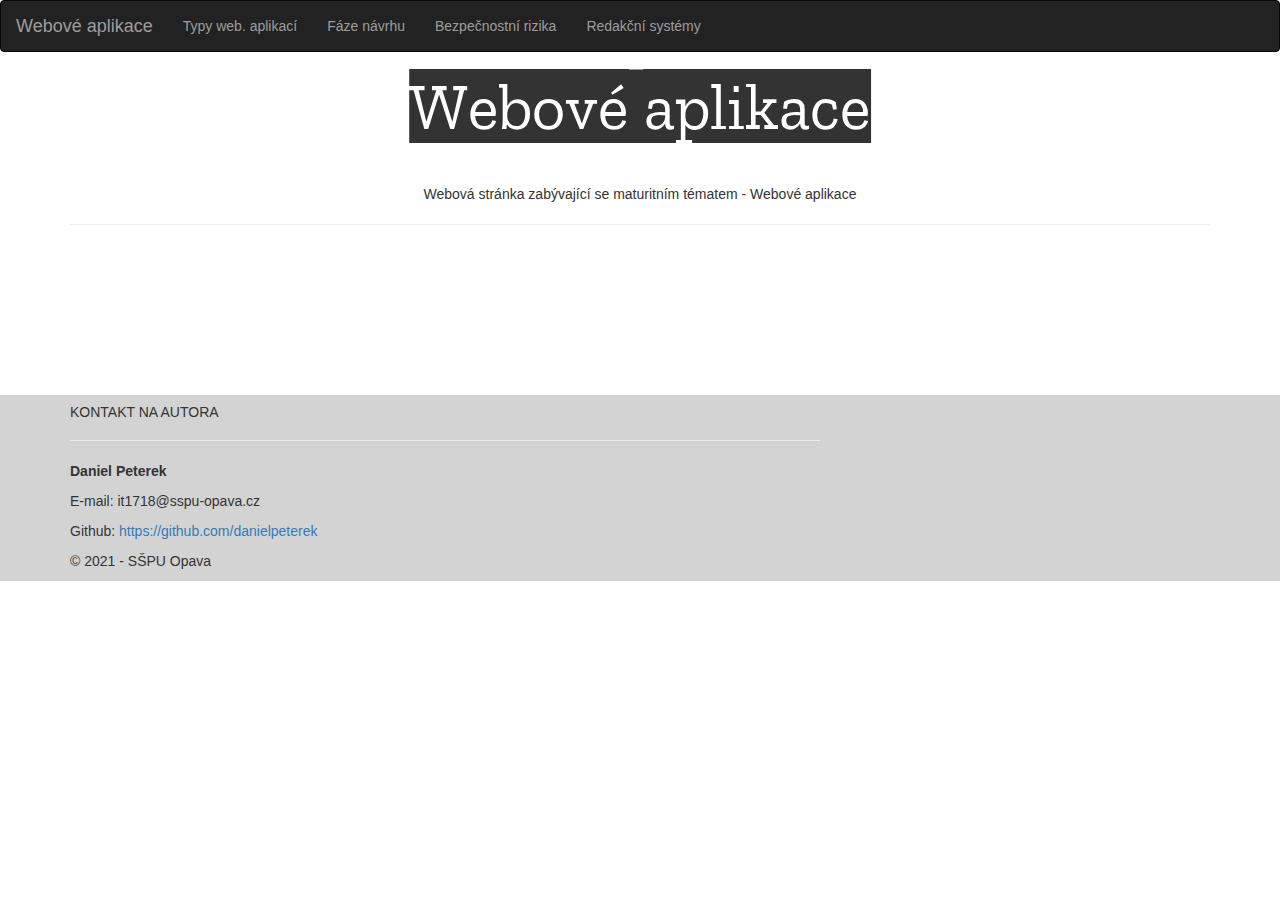
<file: index.html>
<!DOCTYPE html>
<html lang="cs">
    <head>
        <meta charset="utf-8">
        <meta http-equiv="X-UA-Compatible" content="IE=edge">
        <meta name="viewport" content="width=device-width, initial-scale=1">
        <title>Webové aplikace</title>

        <!-- Bootstrap CSS -->
        <link href="https://maxcdn.bootstrapcdn.com/bootstrap/3.3.7/css/bootstrap.min.css" rel="stylesheet">
        <link rel="stylesheet" href="css/style.css">
        <link rel="preconnect" href="https://fonts.gstatic.com">
        <link href="https://fonts.googleapis.com/css2?family=Zilla+Slab+Highlight:wght@700&display=swap" rel="stylesheet">
    </head>

    <body>
        <header>
            <nav class="navbar navbar-inverse">
                <div class="container-fluid">
                  <div class="navbar-header">
                    <a class="navbar-brand" href="index.html">Webové aplikace</a>
                  </div>
                  <ul class="nav navbar-nav">
                    <li><a href="1typy.html">Typy web. aplikací</a></li>
                    <li><a href="2faze.html">Fáze návrhu</a></li>
                    <li><a href="3bezpecnost.html">Bezpečnostní rizika</a></li>
                    <li><a href="4redakcni.html">Redakční systémy</a></li>
                  </ul>
                </div>
              </nav>
        </header>
        <main>
            <h1 class="text-center nadpis">Webové aplikace</h1>
            <div class="container text-center">
                <p>Webová stránka zabývající se maturitním tématem - Webové aplikace</p>
                <hr>
                
            </div>

        </main>
        <footer class="py-5 bg-dark">
            <div class="container">
                <div class="row">
                    <div class="col-sm-12 col-md-8">
                        <h5 class="text-uppercase border-bottom mb-4 pb-3">Kontakt na autora</h5>
                        <hr>
                        <div>
                            <p><b>Daniel Peterek</b></p>
                            <p>E-mail: it1718@sspu-opava.cz</p>
                            <p>Github: <a href="https://github.com/danielpeterek" target="_blank">https://github.com/danielpeterek</a></p>
                            <p>© 2021 - SŠPU Opava</p>
                        </div>
                    </div>
                </div>
            </div>
        </footer>

        <!-- jQuery -->
        <script src="https://ajax.googleapis.com/ajax/libs/jquery/3.5.1/jquery.min.js"></script>
        <!-- Bootstrap JavaScript -->
        <script src="https://maxcdn.bootstrapcdn.com/bootstrap/3.4.1/js/bootstrap.min.js"></script>
    </body>
</html>
</file>
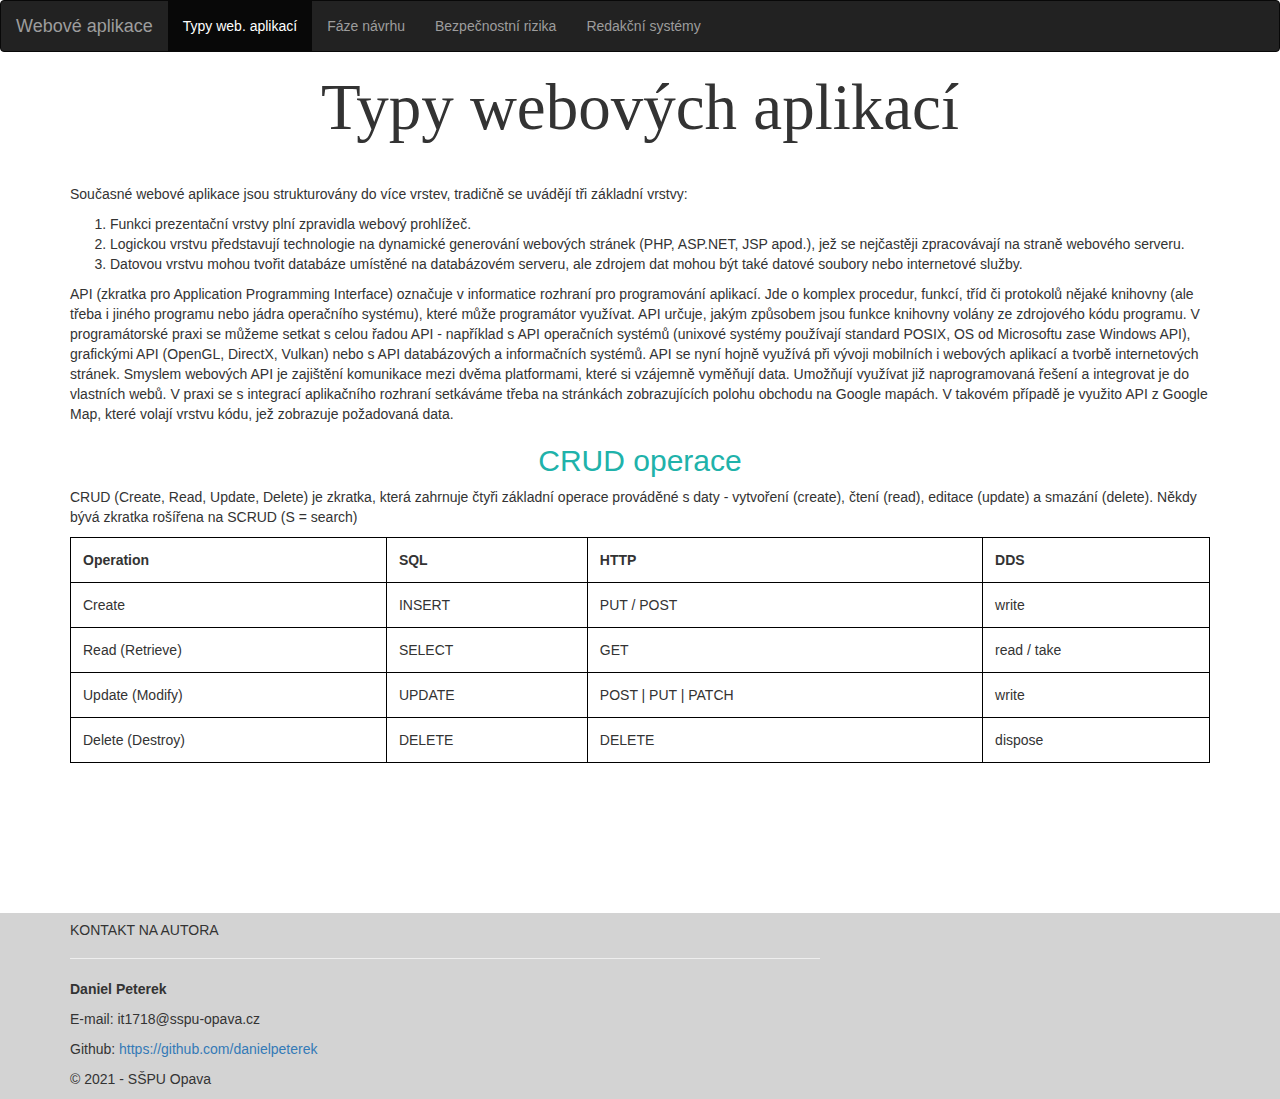
<file: 1typy.html>
<!DOCTYPE html>
<html lang="cs">
    <head>
        <meta charset="utf-8">
        <meta http-equiv="X-UA-Compatible" content="IE=edge">
        <meta name="viewport" content="width=device-width, initial-scale=1">
        <title>Webové aplikace</title>

        <!-- Bootstrap CSS -->
        <link href="https://maxcdn.bootstrapcdn.com/bootstrap/3.3.7/css/bootstrap.min.css" rel="stylesheet">
        <link rel="stylesheet" href="css/style.css">
    </head>

    <body>
        <header>
            <nav class="navbar navbar-inverse">
                <div class="container-fluid">
                  <div class="navbar-header">
                    <a class="navbar-brand" href="index.html">Webové aplikace</a>
                  </div>
                  <ul class="nav navbar-nav">
                    <li class="active"><a href="1typy.html">Typy web. aplikací</a></li>
                    <li><a href="2faze.html">Fáze návrhu</a></li>
                    <li><a href="3bezpecnost.html">Bezpečnostní rizika</a></li>
                    <li><a href="4redakcni.html">Redakční systémy</a></li>
                  </ul>
                </div>
              </nav>
        </header>
        <main>
            <h1 class="text-center nadpis">Typy webových aplikací</h1>
            <div class="container">
                <p>Současné webové aplikace jsou strukturovány do více vrstev, tradičně se uvádějí tři základní vrstvy: </p>
                <ol>
                    <li>Funkci prezentační vrstvy plní zpravidla webový prohlížeč. </li>
                    <li>Logickou vrstvu představují technologie na dynamické generování webových stránek (PHP, ASP.NET, JSP apod.), jež se nejčastěji zpracovávají na straně webového serveru. </li>
                    <li>Datovou vrstvu mohou tvořit databáze umístěné na databázovém serveru, ale zdrojem dat mohou být také datové soubory nebo internetové služby. </li>
                </ol>
                <p>API (zkratka pro Application Programming Interface) označuje v informatice rozhraní pro programování aplikací.
                    Jde o komplex procedur, funkcí, tříd či protokolů nějaké knihovny (ale třeba i jiného programu nebo jádra operačního systému), které může programátor využívat. API určuje, jakým způsobem jsou funkce knihovny volány ze zdrojového kódu programu.
                    V programátorské praxi se můžeme setkat s celou řadou API - například s API operačních systémů (unixové systémy používají standard POSIX, OS od Microsoftu zase Windows API), grafickými API (OpenGL, DirectX, Vulkan) nebo s API databázových a informačních systémů.
                    API se nyní hojně využívá při vývoji mobilních i webových aplikací a tvorbě internetových stránek. Smyslem webových API je zajištění komunikace mezi dvěma platformami, které si vzájemně vyměňují data. Umožňují využívat již naprogramovaná řešení a integrovat je do vlastních webů.
                    V praxi se s integrací aplikačního rozhraní setkáváme třeba na stránkách zobrazujících polohu obchodu na Google mapách. V takovém případě je využito API z Google Map, které volají vrstvu kódu, jež zobrazuje požadovaná data.</p>
                <h2 class="text-center">CRUD operace</h2>
                <p>CRUD (Create, Read, Update, Delete) je zkratka, která zahrnuje čtyři základní operace
                    prováděné s daty - vytvoření (create), čtení (read), editace (update) a smazání (delete).
                    Někdy bývá zkratka rošířena na SCRUD (S = search)</p>
                <div class="">
                    <table>
                        <tr>
                            <th>Operation</th>
                            <th>SQL</th>
                            <th>HTTP</th>
                            <th>DDS</th>
                        </tr>
                        <tr>
                            <td>Create</td>
                            <td>INSERT</td>
                            <td>PUT / POST</td>
                            <td>write</td>
                        </tr>
                        <tr>
                            <td>Read (Retrieve)</td>
                            <td>SELECT</td>
                            <td>GET</td>
                            <td>read / take</td>
                        </tr>
                        <tr>
                            <td>Update (Modify)</td>
                            <td>UPDATE</td>
                            <td>POST | PUT | PATCH</td>
                            <td>write</td>
                        </tr>
                        <tr>
                            <td>Delete (Destroy)</td>
                            <td>DELETE</td>
                            <td>DELETE</td>
                            <td>dispose</td>
                        </tr>
                    </table>
                </div>
            </div>
        </main>
        <footer class="py-5 bg-dark">
            <div class="container">
                <div class="row">
                    <div class="col-sm-12 col-md-8">
                        <h5 class="text-uppercase border-bottom mb-4 pb-3">Kontakt na autora</h5>
                        <hr>
                        <div>
                            <p><b>Daniel Peterek</b></p>
                            <p>E-mail: it1718@sspu-opava.cz</p>
                            <p>Github: <a href="https://github.com/danielpeterek" target="_blank">https://github.com/danielpeterek</a></p>
                            <p>© 2021 - SŠPU Opava</p>
                        </div>
                    </div>
                </div>
            </div>
        </footer>

        <!-- jQuery -->
        <script src="https://ajax.googleapis.com/ajax/libs/jquery/3.5.1/jquery.min.js"></script>
        <!-- Bootstrap JavaScript -->
        <script src="https://maxcdn.bootstrapcdn.com/bootstrap/3.4.1/js/bootstrap.min.js"></script>
    </body>
</html>
</file>
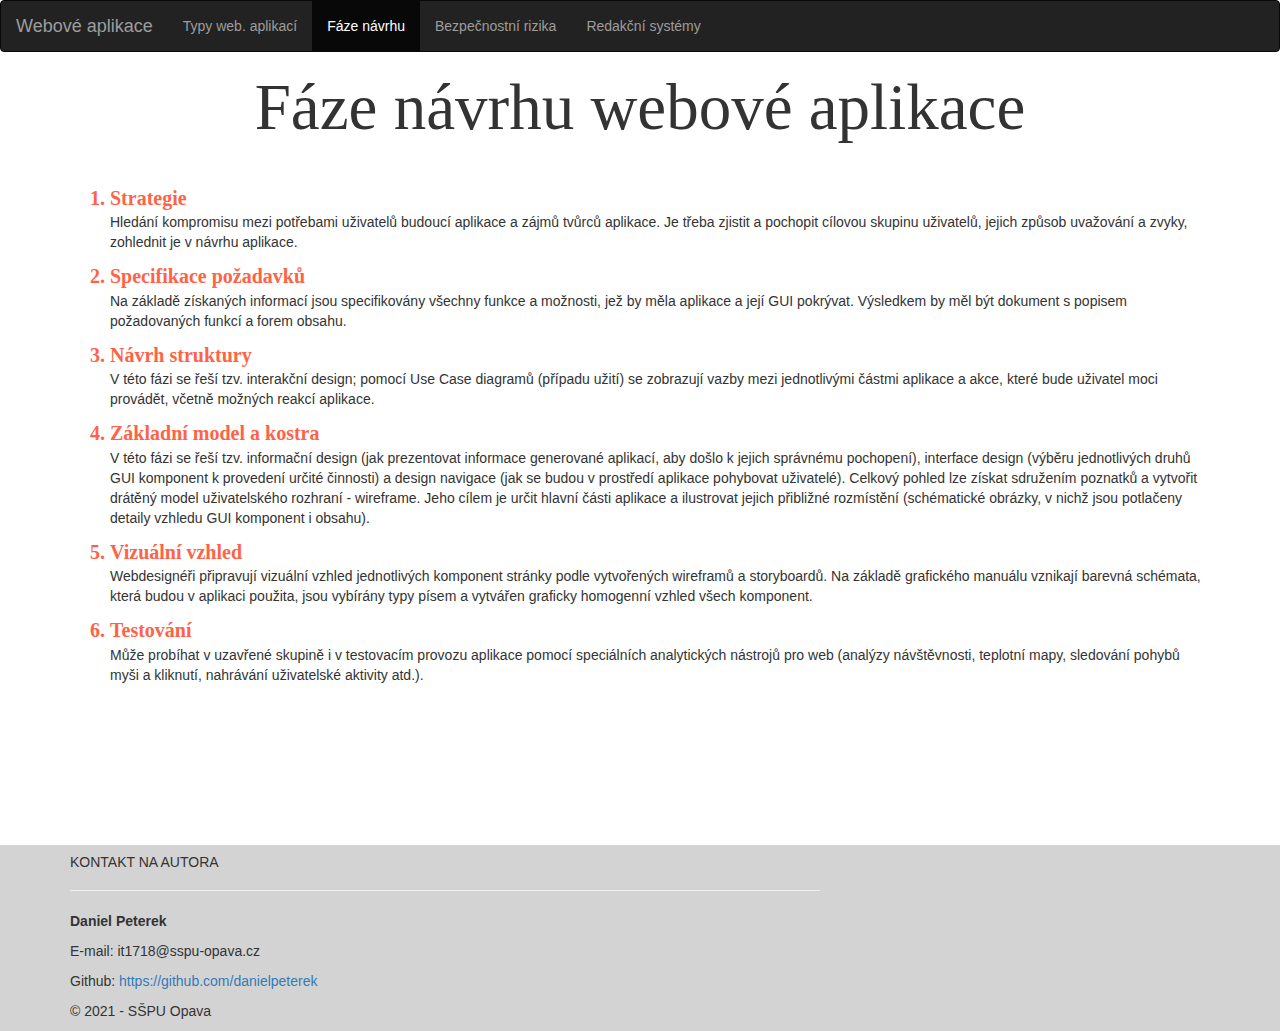
<file: 2faze.html>
<!DOCTYPE html>
<html lang="cs">
    <head>
        <meta charset="utf-8">
        <meta http-equiv="X-UA-Compatible" content="IE=edge">
        <meta name="viewport" content="width=device-width, initial-scale=1">
        <title>Webové aplikace</title>

        <!-- Bootstrap CSS -->
        <link href="https://maxcdn.bootstrapcdn.com/bootstrap/3.3.7/css/bootstrap.min.css" rel="stylesheet">
        <link rel="stylesheet" href="css/style.css">
    </head>

    <body>
        <header>
            <nav class="navbar navbar-inverse">
                <div class="container-fluid">
                  <div class="navbar-header">
                    <a class="navbar-brand" href="index.html">Webové aplikace</a>
                  </div>
                  <ul class="nav navbar-nav">
                    <li><a href="1typy.html">Typy web. aplikací</a></li>
                    <li class="active"><a href="2faze.html">Fáze návrhu</a></li>
                    <li><a href="3bezpecnost.html">Bezpečnostní rizika</a></li>
                    <li><a href="4redakcni.html">Redakční systémy</a></li>
                  </ul>
                </div>
              </nav>
        </header>
        <main>
            <h1 class="text-center nadpis">Fáze návrhu webové aplikace</h1>
            <div class="container">
                <ol>
                    <li class="odrazka">Strategie</li>
                    <p>Hledání kompromisu mezi potřebami uživatelů budoucí aplikace a zájmů
                        tvůrců aplikace. Je třeba zjistit a pochopit cílovou skupinu uživatelů, jejich způsob uvažování a zvyky, zohlednit je v návrhu aplikace.</p>
                    <li class="odrazka">Specifikace požadavků</li>
                    <p>Na základě získaných informací jsou specifikovány všechny
                        funkce a možnosti, jež by měla aplikace a její GUI pokrývat. Výsledkem by měl být dokument s popisem požadovaných funkcí a forem obsahu.</p>
                    <li class="odrazka">Návrh struktury</li>
                    <p>V této fázi se řeší tzv. interakční design; pomocí Use Case diagramů
                        (případu užití) se zobrazují vazby mezi jednotlivými částmi aplikace a akce, které bude
                        uživatel moci provádět, včetně možných reakcí aplikace.</p>
                    <li class="odrazka">Základní model a kostra</li>
                    <p>V této fázi se řeší tzv. informační design (jak prezentovat
                        informace generované aplikací, aby došlo k jejich správnému pochopení), interface design (výběru jednotlivých druhů GUI komponent k provedení určité činnosti) a design
                        navigace (jak se budou v prostředí aplikace pohybovat uživatelé). Celkový pohled lze
                        získat sdružením poznatků a vytvořit drátěný model uživatelského rozhraní - wireframe.
                        Jeho cílem je určit hlavní části aplikace a ilustrovat jejich přibližné rozmístění (schématické obrázky, v nichž jsou potlačeny detaily vzhledu GUI komponent i obsahu).</p>
                    <li class="odrazka">Vizuální vzhled</li>
                    <p> Webdesignéři připravují vizuální vzhled jednotlivých komponent
                        stránky podle vytvořených wireframů a storyboardů. Na základě grafického manuálu
                        vznikají barevná schémata, která budou v aplikaci použita, jsou vybírány typy písem a
                        vytvářen graficky homogenní vzhled všech komponent. </p>
                    <li class="odrazka">Testování</li>
                    <p>Může probíhat v uzavřené skupině i v testovacím provozu aplikace pomocí
                        speciálních analytických nástrojů pro web (analýzy návštěvnosti, teplotní mapy, sledování pohybů myši a kliknutí, nahrávání uživatelské aktivity atd.).</p>
                </ol>
            </div>
        </main>
        <footer class="py-5 bg-dark">
            <div class="container">
                <div class="row">
                    <div class="col-sm-12 col-md-8">
                        <h5 class="text-uppercase border-bottom mb-4 pb-3">Kontakt na autora</h5>
                        <hr>
                        <div>
                            <p><b>Daniel Peterek</b></p>
                            <p>E-mail: it1718@sspu-opava.cz</p>
                            <p>Github: <a href="https://github.com/danielpeterek" target="_blank">https://github.com/danielpeterek</a></p>
                            <p>© 2021 - SŠPU Opava</p>
                        </div>
                    </div>
                </div>
            </div>
        </footer>

        <!-- jQuery -->
        <script src="https://ajax.googleapis.com/ajax/libs/jquery/3.5.1/jquery.min.js"></script>
        <!-- Bootstrap JavaScript -->
        <script src="https://maxcdn.bootstrapcdn.com/bootstrap/3.4.1/js/bootstrap.min.js"></script>
    </body>
</html>
</file>
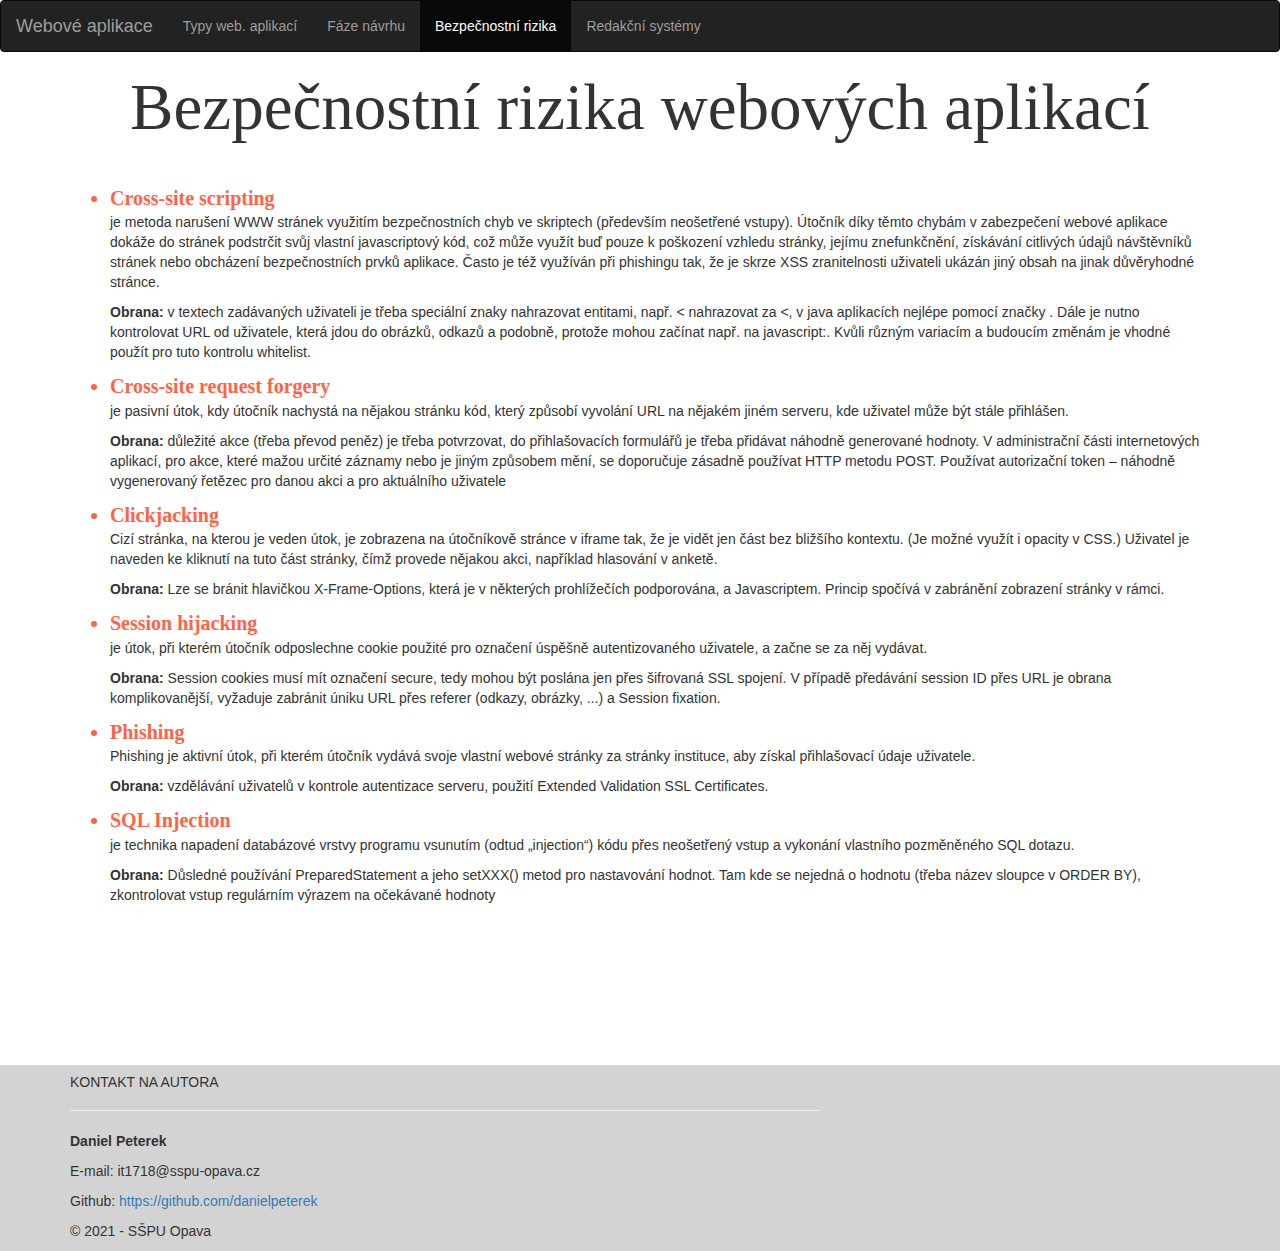
<file: 3bezpecnost.html>
<!DOCTYPE html>
<html lang="cs">
    <head>
        <meta charset="utf-8">
        <meta http-equiv="X-UA-Compatible" content="IE=edge">
        <meta name="viewport" content="width=device-width, initial-scale=1">
        <title>Webové aplikace</title>

        <!-- Bootstrap CSS -->
        <link href="https://maxcdn.bootstrapcdn.com/bootstrap/3.3.7/css/bootstrap.min.css" rel="stylesheet">
        <link rel="stylesheet" href="css/style.css">
    </head>

    <body>
        <header>
            <nav class="navbar navbar-inverse">
                <div class="container-fluid">
                  <div class="navbar-header">
                    <a class="navbar-brand" href="index.html">Webové aplikace</a>
                  </div>
                  <ul class="nav navbar-nav">
                    <li><a href="1typy.html">Typy web. aplikací</a></li>
                    <li><a href="2faze.html">Fáze návrhu</a></li>
                    <li class="active"><a href="3bezpecnost.html">Bezpečnostní rizika</a></li>
                    <li><a href="4redakcni.html">Redakční systémy</a></li>
                  </ul>
                </div>
              </nav>
        </header>
        <main>
            <h1 class="text-center nadpis">Bezpečnostní rizika webových aplikací</h1>
            <div class="container">
                <ul>
                    <li class="odrazka">Cross-site scripting</li>
                    <p>je metoda narušení WWW stránek využitím bezpečnostních chyb ve skriptech (především neošetřené vstupy). Útočník díky
                        těmto chybám v zabezpečení webové aplikace dokáže do stránek podstrčit
                        svůj vlastní javascriptový kód, což může využít buď pouze k poškození vzhledu stránky, jejímu znefunkčnění, získávání citlivých údajů návštěvníků stránek nebo obcházení bezpečnostních prvků aplikace. Často je též využíván při
                        phishingu tak, že je skrze XSS zranitelnosti uživateli ukázán jiný obsah na jinak
                        důvěryhodné stránce.</p>
                    <p><b>Obrana:</b> v textech zadávaných uživateli je třeba speciální znaky nahrazovat
                        entitami, např. < nahrazovat za &lt;, v java aplikacích nejlépe pomocí značky <c:out value="${hodnota}"/>. Dále je nutno kontrolovat URL od uživatele,
                        která jdou do obrázků, odkazů a podobně, protože mohou začínat např. na
                        javascript:. Kvůli různým variacím a budoucím změnám je vhodné použít pro
                        tuto kontrolu whitelist.</p>
                    <li class="odrazka">Cross-site request forgery</li>
                    <p> je pasivní útok, kdy útočník nachystá na
                        nějakou stránku kód, který způsobí vyvolání URL na nějakém jiném serveru,
                        kde uživatel může být stále přihlášen.</p>
                    <p><b>Obrana: </b>důležité akce (třeba převod peněz) je třeba potvrzovat, do přihlašovacích formulářů je třeba přidávat náhodně generované hodnoty. V administrační
                        části internetových aplikací, pro akce, které mažou určité záznamy nebo je
                        jiným způsobem mění, se doporučuje zásadně používat HTTP metodu POST.
                        Používat autorizační token – náhodně vygenerovaný řetězec pro danou akci a
                        pro aktuálního uživatele</p>
                    <li class="odrazka">Clickjacking</li>
                    <p> Cizí stránka, na kterou je veden útok, je zobrazena na útočníkově stránce v iframe tak, že je vidět jen část bez bližšího kontextu. (Je možné
                        využít i opacity v CSS.) Uživatel je naveden ke kliknutí na tuto část stránky,
                        čímž provede nějakou akci, například hlasování v anketě.</p>
                    <p><b>Obrana: </b>Lze se bránit hlavičkou X-Frame-Options, která je v některých prohlížečích podporována, a Javascriptem. Princip spočívá v zabránění zobrazení
                        stránky v rámci.</p>
                    <li class="odrazka">Session hijacking</li>
                    <p>je útok, při kterém útočník odposlechne cookie použité pro
                        označení úspěšně autentizovaného uživatele, a začne se za něj vydávat.</p>
                    <p><b>Obrana: </b>Session cookies musí mít označení secure, tedy mohou být poslána
                        jen přes šifrovaná SSL spojení. V případě předávání session ID přes URL je
                        obrana komplikovanější, vyžaduje zabránit úniku URL přes referer (odkazy,
                        obrázky, ...) a Session fixation.</p>
                    <li class="odrazka">Phishing</li>
                    <p>Phishing je aktivní útok, při kterém útočník vydává svoje vlastní
                        webové stránky za stránky instituce, aby získal přihlašovací údaje uživatele.</p>
                    <p><b>Obrana: </b>vzdělávání uživatelů v kontrole autentizace serveru, použití Extended
                        Validation SSL Certificates.</p>
                    <li class="odrazka">SQL Injection</li>
                    <p>je technika napadení databázové vrstvy programu vsunutím
                        (odtud „injection“) kódu přes neošetřený vstup a vykonání vlastního pozměněného SQL dotazu.</p>
                    <p><b>Obrana: </b>Důsledné používání PreparedStatement a jeho setXXX() metod pro
                        nastavování hodnot. Tam kde se nejedná o hodnotu (třeba název sloupce v
                        ORDER BY), zkontrolovat vstup regulárním výrazem na očekávané hodnoty</p>
                </ul>
            </div>
        </main>
        <footer class="py-5 bg-dark">
            <div class="container">
                <div class="row">
                    <div class="col-sm-12 col-md-8">
                        <h5 class="text-uppercase border-bottom mb-4 pb-3">Kontakt na autora</h5>
                        <hr>
                        <div>
                            <p><b>Daniel Peterek</b></p>
                            <p>E-mail: it1718@sspu-opava.cz</p>
                            <p>Github: <a href="https://github.com/danielpeterek" target="_blank">https://github.com/danielpeterek</a></p>
                            <p>© 2021 - SŠPU Opava</p>
                        </div>
                    </div>
                </div>
            </div>
        </footer>

        <!-- jQuery -->
        <script src="https://ajax.googleapis.com/ajax/libs/jquery/3.5.1/jquery.min.js"></script>
        <!-- Bootstrap JavaScript -->
        <script src="https://maxcdn.bootstrapcdn.com/bootstrap/3.4.1/js/bootstrap.min.js"></script>
    </body>
</html>
</file>
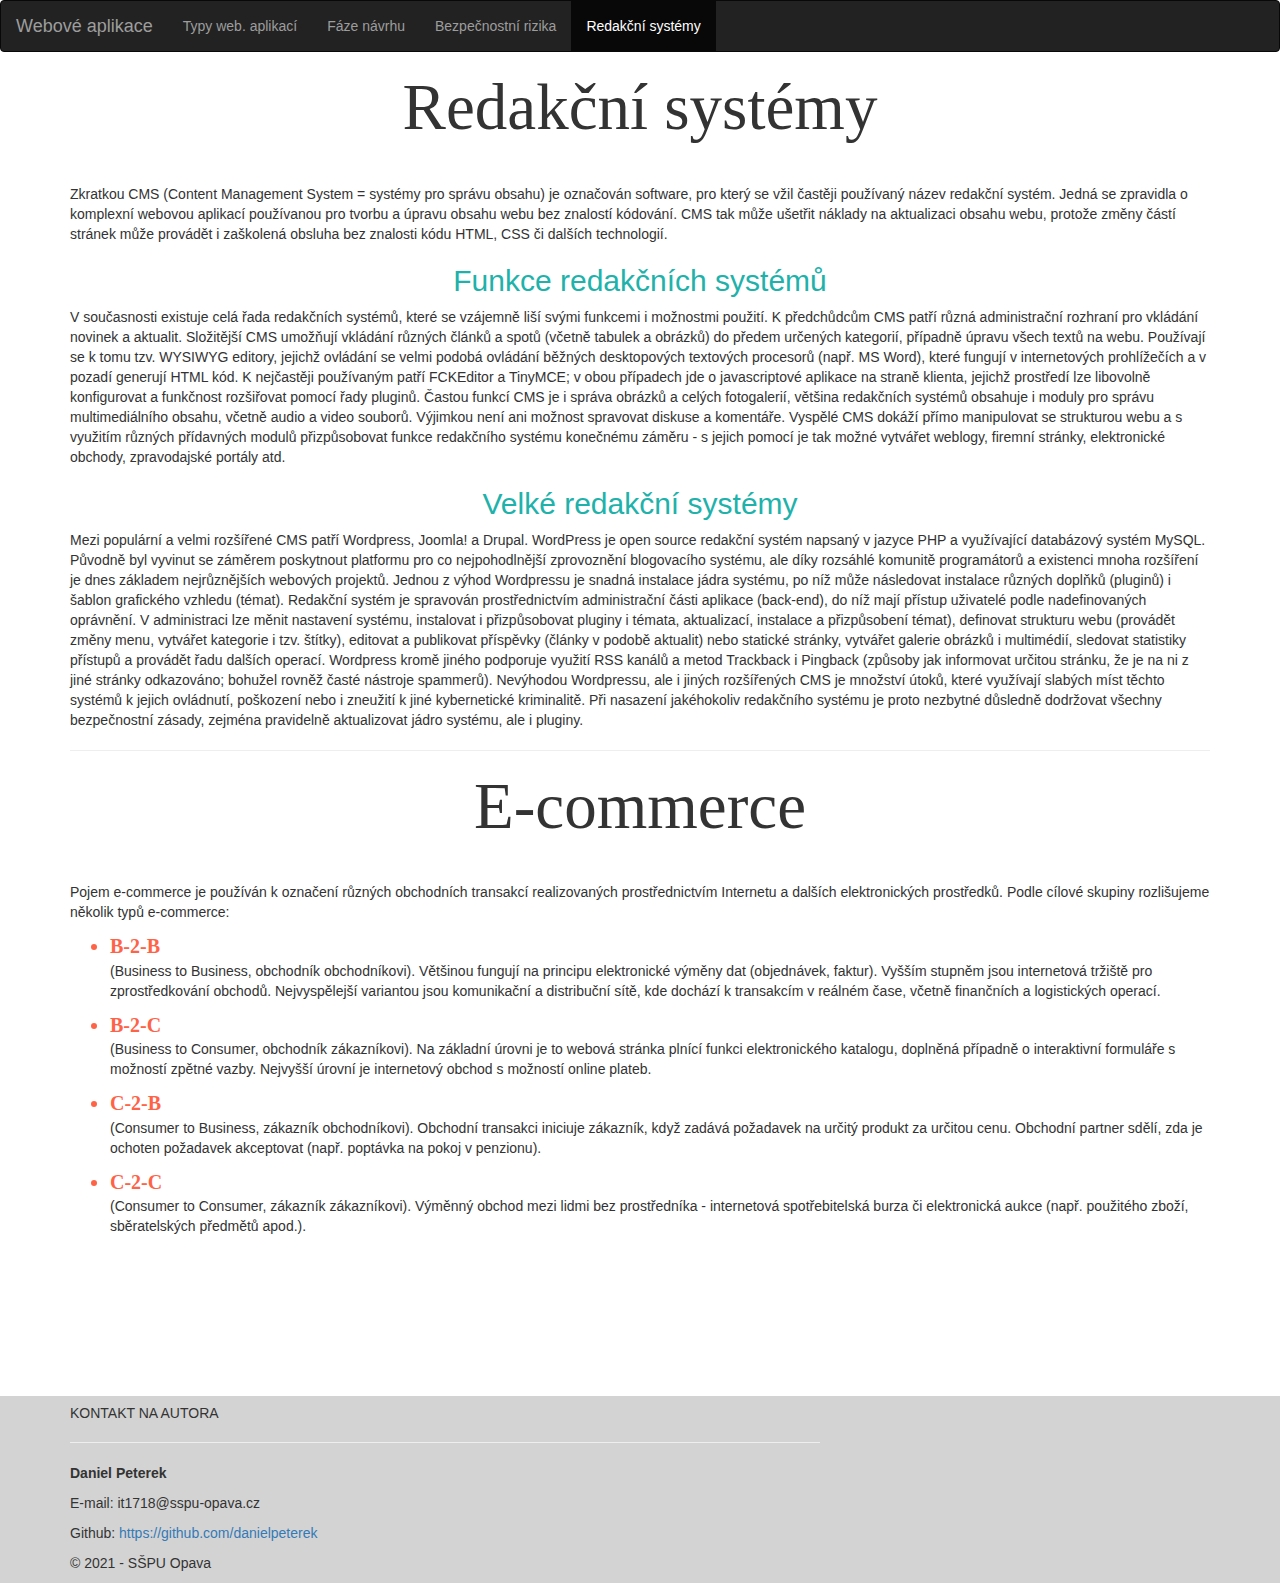
<file: 4redakcni.html>
<!DOCTYPE html>
<html lang="cs">
    <head>
        <meta charset="utf-8">
        <meta http-equiv="X-UA-Compatible" content="IE=edge">
        <meta name="viewport" content="width=device-width, initial-scale=1">
        <title>Webové aplikace</title>

        <!-- Bootstrap CSS -->
        <link href="https://maxcdn.bootstrapcdn.com/bootstrap/3.3.7/css/bootstrap.min.css" rel="stylesheet">
        <link rel="stylesheet" href="css/style.css">
    </head>

    <body>
        <header>
            <nav class="navbar navbar-inverse">
                <div class="container-fluid">
                  <div class="navbar-header">
                    <a class="navbar-brand" href="index.html">Webové aplikace</a>
                  </div>
                  <ul class="nav navbar-nav">
                    <li><a href="1typy.html">Typy web. aplikací</a></li>
                    <li><a href="2faze.html">Fáze návrhu</a></li>
                    <li><a href="3bezpecnost.html">Bezpečnostní rizika</a></li>
                    <li class="active"><a href="4redakcni.html">Redakční systémy</a></li>
                  </ul>
                </div>
              </nav>
        </header>
        <main>
            <h1 class="text-center nadpis">Redakční systémy</h1>
            <div class="container">
                <p>Zkratkou CMS (Content Management System = systémy pro správu obsahu)
                    je označován software, pro který se vžil častěji používaný název redakční systém. Jedná se zpravidla o komplexní webovou aplikací používanou pro tvorbu
                    a úpravu obsahu webu bez znalostí kódování. CMS tak může ušetřit náklady
                    na aktualizaci obsahu webu, protože změny částí stránek může provádět i zaškolená obsluha bez znalosti kódu HTML, CSS či dalších technologií.</p>
                <h2 class="text-center">Funkce redakčních systémů</h2>
                <p>V současnosti existuje celá řada redakčních systémů, které se vzájemně liší
                    svými funkcemi i možnostmi použití. K předchůdcům CMS patří různá administrační rozhraní pro vkládání novinek a aktualit. Složitější CMS umožňují
                    vkládání různých článků a spotů (včetně tabulek a obrázků) do předem určených kategorií, případně úpravu všech textů na webu. Používají se k tomu
                    tzv. WYSIWYG editory, jejichž ovládání se velmi podobá ovládání běžných
                    desktopových textových procesorů (např. MS Word), které fungují v internetových prohlížečích a v pozadí generují HTML kód. K nejčastěji používaným
                    patří FCKEditor a TinyMCE; v obou případech jde o javascriptové aplikace
                    na straně klienta, jejichž prostředí lze libovolně konfigurovat a funkčnost rozšiřovat pomocí řady pluginů. Častou funkcí CMS je i správa obrázků a celých
                    fotogalerií, většina redakčních systémů obsahuje i moduly pro správu multimediálního obsahu, včetně audio a video souborů. Výjimkou není ani možnost
                    spravovat diskuse a komentáře. Vyspělé CMS dokáží přímo manipulovat se
                    strukturou webu a s využitím různých přídavných modulů přizpůsobovat funkce
                    redakčního systému konečnému záměru - s jejich pomocí je tak možné vytvářet weblogy, firemní stránky, elektronické obchody, zpravodajské portály atd.</p>
                <h2 class="text-center">Velké redakční systémy</h2>
                <p>Mezi populární a velmi rozšířené CMS patří Wordpress, Joomla! a Drupal.
                    WordPress je open source redakční systém napsaný v jazyce PHP a využívající databázový systém MySQL. Původně byl vyvinut se záměrem poskytnout
                    platformu pro co nejpohodlnější zprovoznění blogovacího systému, ale díky
                    rozsáhlé komunitě programátorů a existenci mnoha rozšíření je dnes základem nejrůznějších webových projektů. Jednou z výhod Wordpressu je snadná
                    instalace jádra systému, po níž může následovat instalace různých doplňků
                    (pluginů) i šablon grafického vzhledu (témat).
                    Redakční systém je spravován prostřednictvím administrační části aplikace
                    (back-end), do níž mají přístup uživatelé podle nadefinovaných oprávnění.
                    V administraci lze měnit nastavení systému, instalovat i přizpůsobovat pluginy
                    i témata, aktualizací, instalace a přizpůsobení témat), definovat strukturu webu
                    (provádět změny menu, vytvářet kategorie i tzv. štítky), editovat a publikovat
                    příspěvky (články v podobě aktualit) nebo statické stránky, vytvářet galerie obrázků i multimédií, sledovat statistiky přístupů a provádět řadu dalších operací.
                    Wordpress kromě jiného podporuje využití RSS kanálů a metod Trackback
                    i Pingback (způsoby jak informovat určitou stránku, že je na ni z jiné stránky
                    odkazováno; bohužel rovněž časté nástroje spammerů).
                    Nevýhodou Wordpressu, ale i jiných rozšířených CMS je množství útoků, které využívají slabých míst těchto systémů k jejich ovládnutí, poškození nebo i
                    zneužití k jiné kybernetické kriminalitě. Při nasazení jakéhokoliv redakčního
                    systému je proto nezbytné důsledně dodržovat všechny bezpečnostní zásady,
                    zejména pravidelně aktualizovat jádro systému, ale i pluginy.</p>
                    <hr>
                <h1 class="text-center nadpis">E-commerce</h1>
                <p>Pojem e-commerce je používán k označení různých obchodních transakcí
                    realizovaných prostřednictvím Internetu a dalších elektronických prostředků.
                    Podle cílové skupiny rozlišujeme několik typů e-commerce:</p>
                <ul>
                    <li class="odrazka">B-2-B</li>
                    <p> (Business to Business, obchodník obchodníkovi). Většinou fungují na principu
                        elektronické výměny dat (objednávek, faktur). Vyšším stupněm jsou internetová tržiště
                        pro zprostředkování obchodů. Nejvyspělejší variantou jsou komunikační a distribuční
                        sítě, kde dochází k transakcím v reálném čase, včetně finančních a logistických operací. </p>
                    <li class="odrazka">B-2-C</li>
                    <p>(Business to Consumer, obchodník zákazníkovi). Na základní úrovni je to webová
                        stránka plnící funkci elektronického katalogu, doplněná případně o interaktivní formuláře
                        s možností zpětné vazby. Nejvyšší úrovní je internetový obchod s možností online plateb. </p>
                    <li class="odrazka">C-2-B</li>
                    <p> (Consumer to Business, zákazník obchodníkovi). Obchodní transakci iniciuje zákazník, když zadává požadavek na určitý produkt za určitou cenu. Obchodní partner
                        sdělí, zda je ochoten požadavek akceptovat (např. poptávka na pokoj v penzionu).</p>
                    <li class="odrazka">C-2-C</li>
                    <p>(Consumer to Consumer, zákazník zákazníkovi). Výměnný obchod mezi lidmi bez
                        prostředníka - internetová spotřebitelská burza či elektronická aukce (např. použitého
                        zboží, sběratelských předmětů apod.). 
                        </p>
                </ul>
            </div>
        </main>
        <footer class="py-5 bg-dark">
            <div class="container">
                <div class="row">
                    <div class="col-sm-12 col-md-8">
                        <h5 class="text-uppercase border-bottom mb-4 pb-3">Kontakt na autora</h5>
                        <hr>
                        <div>
                            <p><b>Daniel Peterek</b></p>
                            <p>E-mail: it1718@sspu-opava.cz</p>
                            <p>Github: <a href="https://github.com/danielpeterek" target="_blank">https://github.com/danielpeterek</a></p>
                            <p>© 2021 - SŠPU Opava</p>
                        </div>
                    </div>
                </div>
            </div>
        </footer>

        <!-- jQuery -->
        <script src="https://ajax.googleapis.com/ajax/libs/jquery/3.5.1/jquery.min.js"></script>
        <!-- Bootstrap JavaScript -->
        <script src="https://maxcdn.bootstrapcdn.com/bootstrap/3.4.1/js/bootstrap.min.js"></script>
    </body>
</html>
</file>
<file: css/style.css>
.nadpis{
    font-family: 'Zilla Slab Highlight', cursive;
    font-size: 65px;
    margin-bottom: 40px;
}

.odrazka {
    color: tomato;
    font-family: Cambria, Cochin, Georgia, Times, 'Times New Roman', serif;
    font-size: 20px;
    font-weight: bold;
}

footer {
    background-color: lightgray;
    margin-top: 150px;

}

h2 {
    color: lightseagreen;
}

table{
    width: 100%;
}

table, th, td {
    border: 1px solid black;
    border-collapse: collapse;
}

th, td {
    padding: 12px;
}
</file>
